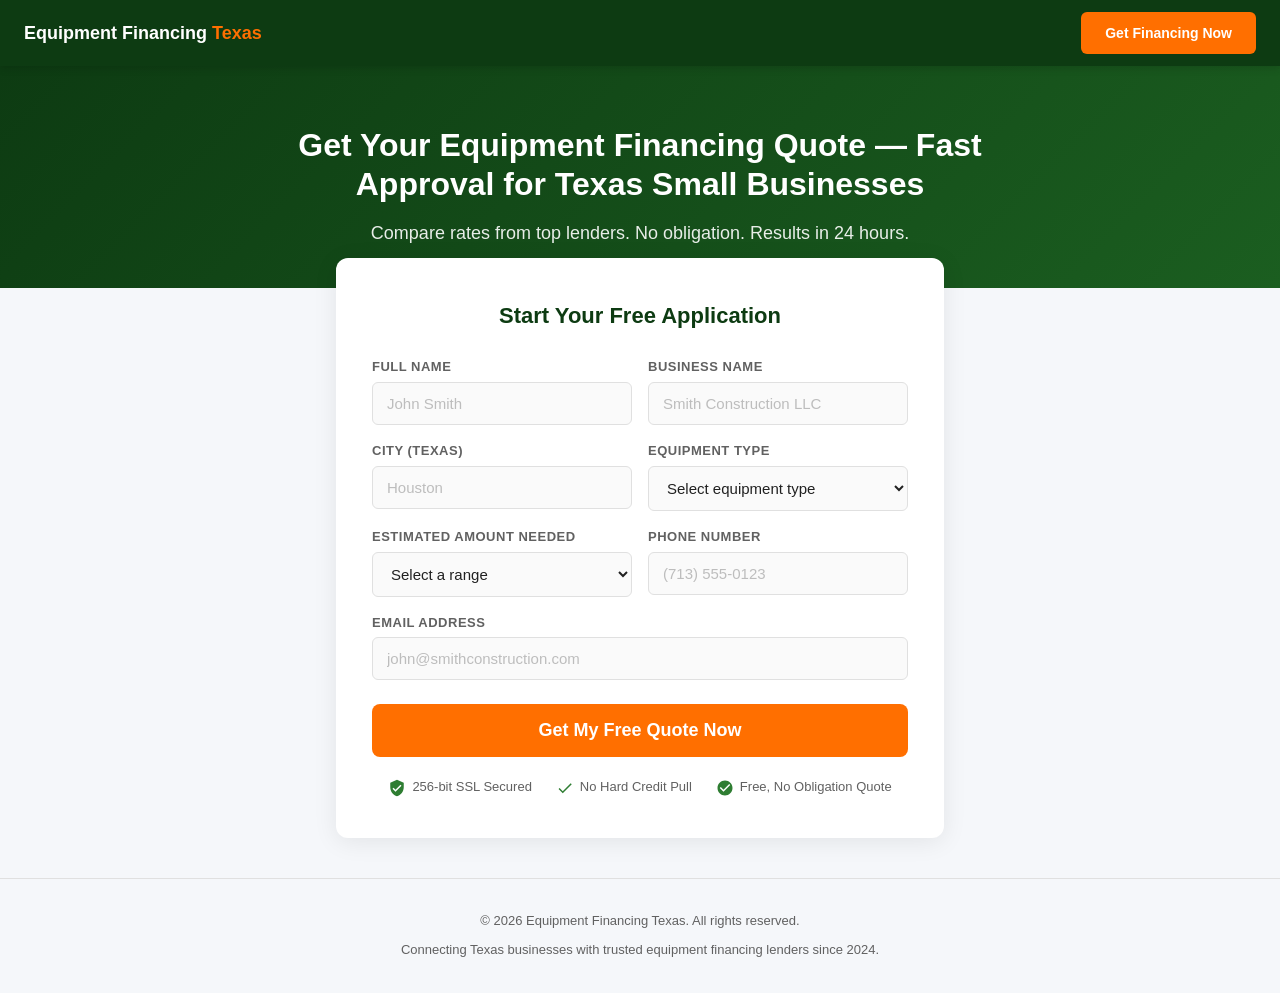
<file: equipment-financing-texas/apply.html>
<!DOCTYPE html>
<html lang="en">
<head>
  <meta charset="UTF-8">
  <meta name="viewport" content="width=device-width, initial-scale=1.0">
  <title>Apply for Equipment Financing | Equipment Financing Texas</title>
  <meta name="description" content="Get your equipment financing quote in minutes. Compare rates from top Texas lenders. No obligation, no hard credit pull. Fast approval for small businesses.">
  <meta name="robots" content="index, follow">
  <link rel="canonical" href="https://equipmentfinancingtexas.com/apply/">
  <style>
    :root {
      --primary: #1B5E20;
      --primary-dark: #0D3B12;
      --accent: #FF6F00;
      --accent-hover: #E65100;
      --bg: #F5F7FA;
      --card-bg: #FFFFFF;
      --text: #212121;
      --text-muted: #616161;
      --border: #E0E0E0;
      --success: #2E7D32;
      --shadow: 0 4px 24px rgba(0,0,0,0.08);
    }

    * { margin: 0; padding: 0; box-sizing: border-box; }

    body {
      font-family: -apple-system, BlinkMacSystemFont, 'Segoe UI', Roboto, 'Helvetica Neue', Arial, sans-serif;
      background: var(--bg);
      color: var(--text);
      line-height: 1.6;
    }

    /* --- Sticky Nav --- */
    .nav {
      position: sticky;
      top: 0;
      z-index: 100;
      background: var(--primary-dark);
      padding: 12px 24px;
      display: flex;
      justify-content: space-between;
      align-items: center;
      box-shadow: 0 2px 8px rgba(0,0,0,0.15);
    }
    .nav-logo {
      color: #FFF;
      font-size: 18px;
      font-weight: 700;
      text-decoration: none;
    }
    .nav-logo span { color: var(--accent); }
    .nav-cta {
      background: var(--accent);
      color: #FFF;
      padding: 10px 24px;
      border-radius: 6px;
      text-decoration: none;
      font-weight: 600;
      font-size: 14px;
      transition: background 0.2s;
    }
    .nav-cta:hover { background: var(--accent-hover); }

    /* --- Hero --- */
    .hero {
      background: linear-gradient(135deg, var(--primary-dark) 0%, var(--primary) 100%);
      color: #FFF;
      text-align: center;
      padding: 60px 24px 40px;
    }
    .hero h1 {
      font-size: 32px;
      font-weight: 800;
      max-width: 700px;
      margin: 0 auto 16px;
      line-height: 1.2;
    }
    .hero p {
      font-size: 18px;
      opacity: 0.9;
      max-width: 600px;
      margin: 0 auto;
    }

    /* --- Form Card --- */
    .form-section {
      max-width: 640px;
      margin: -30px auto 40px;
      padding: 0 16px;
    }
    .form-card {
      background: var(--card-bg);
      border-radius: 12px;
      box-shadow: var(--shadow);
      padding: 40px 36px;
    }
    .form-card h2 {
      font-size: 22px;
      margin-bottom: 24px;
      text-align: center;
      color: var(--primary-dark);
    }

    .form-row {
      display: grid;
      grid-template-columns: 1fr 1fr;
      gap: 16px;
      margin-bottom: 16px;
    }
    .form-row.full { grid-template-columns: 1fr; }

    .form-group { display: flex; flex-direction: column; }
    .form-group label {
      font-size: 13px;
      font-weight: 600;
      color: var(--text-muted);
      margin-bottom: 4px;
      text-transform: uppercase;
      letter-spacing: 0.5px;
    }
    .form-group input,
    .form-group select {
      padding: 12px 14px;
      border: 1px solid var(--border);
      border-radius: 6px;
      font-size: 15px;
      color: var(--text);
      background: #FAFAFA;
      transition: border-color 0.2s, box-shadow 0.2s;
    }
    .form-group input:focus,
    .form-group select:focus {
      outline: none;
      border-color: var(--primary);
      box-shadow: 0 0 0 3px rgba(27, 94, 32, 0.12);
    }
    .form-group input::placeholder { color: #BDBDBD; }

    .submit-btn {
      display: block;
      width: 100%;
      padding: 16px;
      background: var(--accent);
      color: #FFF;
      border: none;
      border-radius: 8px;
      font-size: 18px;
      font-weight: 700;
      cursor: pointer;
      margin-top: 24px;
      transition: background 0.2s, transform 0.1s;
    }
    .submit-btn:hover {
      background: var(--accent-hover);
      transform: translateY(-1px);
    }
    .submit-btn:active { transform: translateY(0); }

    /* --- Trust Signals --- */
    .trust-row {
      display: flex;
      justify-content: center;
      gap: 24px;
      margin-top: 20px;
      flex-wrap: wrap;
    }
    .trust-item {
      display: flex;
      align-items: center;
      gap: 6px;
      font-size: 13px;
      color: var(--text-muted);
    }
    .trust-icon {
      width: 18px;
      height: 18px;
      fill: var(--success);
    }

    /* --- Footer --- */
    .footer {
      text-align: center;
      padding: 32px 24px;
      color: var(--text-muted);
      font-size: 13px;
      border-top: 1px solid var(--border);
      margin-top: 40px;
    }

    /* --- Responsive --- */
    @media (max-width: 600px) {
      .form-row { grid-template-columns: 1fr; }
      .hero h1 { font-size: 24px; }
      .form-card { padding: 28px 20px; }
      .trust-row { flex-direction: column; align-items: center; gap: 12px; }
    }
  </style>
</head>
<body>

  <!-- Sticky Navigation -->
  <nav class="nav">
    <a href="/" class="nav-logo">Equipment Financing <span>Texas</span></a>
    <a href="#apply-form" class="nav-cta">Get Financing Now</a>
  </nav>

  <!-- Hero Section -->
  <section class="hero">
    <h1>Get Your Equipment Financing Quote — Fast Approval for Texas Small Businesses</h1>
    <p>Compare rates from top lenders. No obligation. Results in 24 hours.</p>
  </section>

  <!-- Application Form -->
  <section class="form-section">
    <div class="form-card">
      <h2>Start Your Free Application</h2>
      <form id="apply-form" action="/api/submit-lead" method="POST">
        <input type="hidden" name="source_page" value="/apply/">
        <input type="hidden" name="form_type" value="landing_page">

        <div class="form-row">
          <div class="form-group">
            <label for="full_name">Full Name</label>
            <input type="text" id="full_name" name="full_name" placeholder="John Smith" required>
          </div>
          <div class="form-group">
            <label for="business_name">Business Name</label>
            <input type="text" id="business_name" name="business_name" placeholder="Smith Construction LLC" required>
          </div>
        </div>

        <div class="form-row">
          <div class="form-group">
            <label for="city">City (Texas)</label>
            <input type="text" id="city" name="city" placeholder="Houston" required list="texas-cities">
            <datalist id="texas-cities">
              <option value="Houston">
              <option value="Dallas">
              <option value="San Antonio">
              <option value="Austin">
              <option value="Fort Worth">
              <option value="El Paso">
              <option value="Lubbock">
              <option value="Amarillo">
              <option value="Corpus Christi">
              <option value="Laredo">
              <option value="McAllen">
              <option value="Midland">
              <option value="Odessa">
              <option value="Waco">
              <option value="Beaumont">
              <option value="Tyler">
              <option value="Abilene">
              <option value="Killeen">
              <option value="Brownsville">
            </datalist>
          </div>
          <div class="form-group">
            <label for="equipment_type">Equipment Type</label>
            <select id="equipment_type" name="equipment_type" required>
              <option value="" disabled selected>Select equipment type</option>
              <option value="Construction">Construction Equipment</option>
              <option value="Medical">Medical Equipment</option>
              <option value="Dental">Dental Equipment</option>
              <option value="Restaurant">Restaurant Equipment</option>
              <option value="Agricultural">Agricultural Equipment</option>
              <option value="Trucking">Trucking & Fleet Vehicles</option>
              <option value="Manufacturing">Manufacturing Equipment</option>
              <option value="Technology">Technology & IT Equipment</option>
              <option value="Heavy Equipment">Heavy Equipment</option>
              <option value="Office">Office Equipment</option>
              <option value="Other">Other</option>
            </select>
          </div>
        </div>

        <div class="form-row">
          <div class="form-group">
            <label for="financing_amount">Estimated Amount Needed</label>
            <select id="financing_amount" name="financing_amount" required>
              <option value="" disabled selected>Select a range</option>
              <option value="Under $25,000">Under $25,000</option>
              <option value="$25,000 - $50,000">$25,000 - $50,000</option>
              <option value="$50,000 - $100,000">$50,000 - $100,000</option>
              <option value="$100,000 - $250,000">$100,000 - $250,000</option>
              <option value="$250,000 - $500,000">$250,000 - $500,000</option>
              <option value="$500,000+">$500,000+</option>
            </select>
          </div>
          <div class="form-group">
            <label for="phone">Phone Number</label>
            <input type="tel" id="phone" name="phone" placeholder="(713) 555-0123" required
                   pattern="[\d\s\(\)\-\+]+" title="Enter a valid phone number">
          </div>
        </div>

        <div class="form-row full">
          <div class="form-group">
            <label for="email">Email Address</label>
            <input type="email" id="email" name="email" placeholder="john@smithconstruction.com" required>
          </div>
        </div>

        <button type="submit" class="submit-btn">Get My Free Quote Now</button>

        <div class="trust-row">
          <div class="trust-item">
            <svg class="trust-icon" viewBox="0 0 24 24"><path d="M12 1L3 5v6c0 5.55 3.84 10.74 9 12 5.16-1.26 9-6.45 9-12V5l-9-4zm-2 16l-4-4 1.41-1.41L10 14.17l6.59-6.59L18 9l-8 8z"/></svg>
            256-bit SSL Secured
          </div>
          <div class="trust-item">
            <svg class="trust-icon" viewBox="0 0 24 24"><path d="M9 16.17L4.83 12l-1.42 1.41L9 19 21 7l-1.41-1.41L9 16.17z"/></svg>
            No Hard Credit Pull
          </div>
          <div class="trust-item">
            <svg class="trust-icon" viewBox="0 0 24 24"><path d="M12 2C6.48 2 2 6.48 2 12s4.48 10 10 10 10-4.48 10-10S17.52 2 12 2zm-2 15l-5-5 1.41-1.41L10 14.17l7.59-7.59L19 8l-9 9z"/></svg>
            Free, No Obligation Quote
          </div>
        </div>
      </form>
    </div>
  </section>

  <!-- Footer -->
  <footer class="footer">
    <p>&copy; 2026 Equipment Financing Texas. All rights reserved.</p>
    <p style="margin-top: 8px;">Connecting Texas businesses with trusted equipment financing lenders since 2024.</p>
  </footer>

  <!-- Form Submission Handler -->
  <script>
    document.getElementById('apply-form').addEventListener('submit', function(e) {
      e.preventDefault();

      const form = e.target;
      const formData = new FormData(form);
      const data = Object.fromEntries(formData.entries());

      // Add timestamp
      data.timestamp = new Date().toISOString();

      // Add UTM params if present
      const params = new URLSearchParams(window.location.search);
      data.utm_source = params.get('utm_source') || '';
      data.utm_medium = params.get('utm_medium') || '';
      data.utm_campaign = params.get('utm_campaign') || '';

      // POST to API endpoint
      fetch('/api/submit-lead', {
        method: 'POST',
        headers: { 'Content-Type': 'application/json' },
        body: JSON.stringify(data),
      })
      .then(function(response) {
        if (response.ok) {
          window.location.href = '/thank-you/';
        } else {
          // Fallback: still redirect on error to avoid losing the lead
          console.error('Lead submission failed, redirecting anyway');
          window.location.href = '/thank-you/';
        }
      })
      .catch(function() {
        // Network error fallback
        window.location.href = '/thank-you/';
      });
    });
  </script>

</body>
</html>
</file>
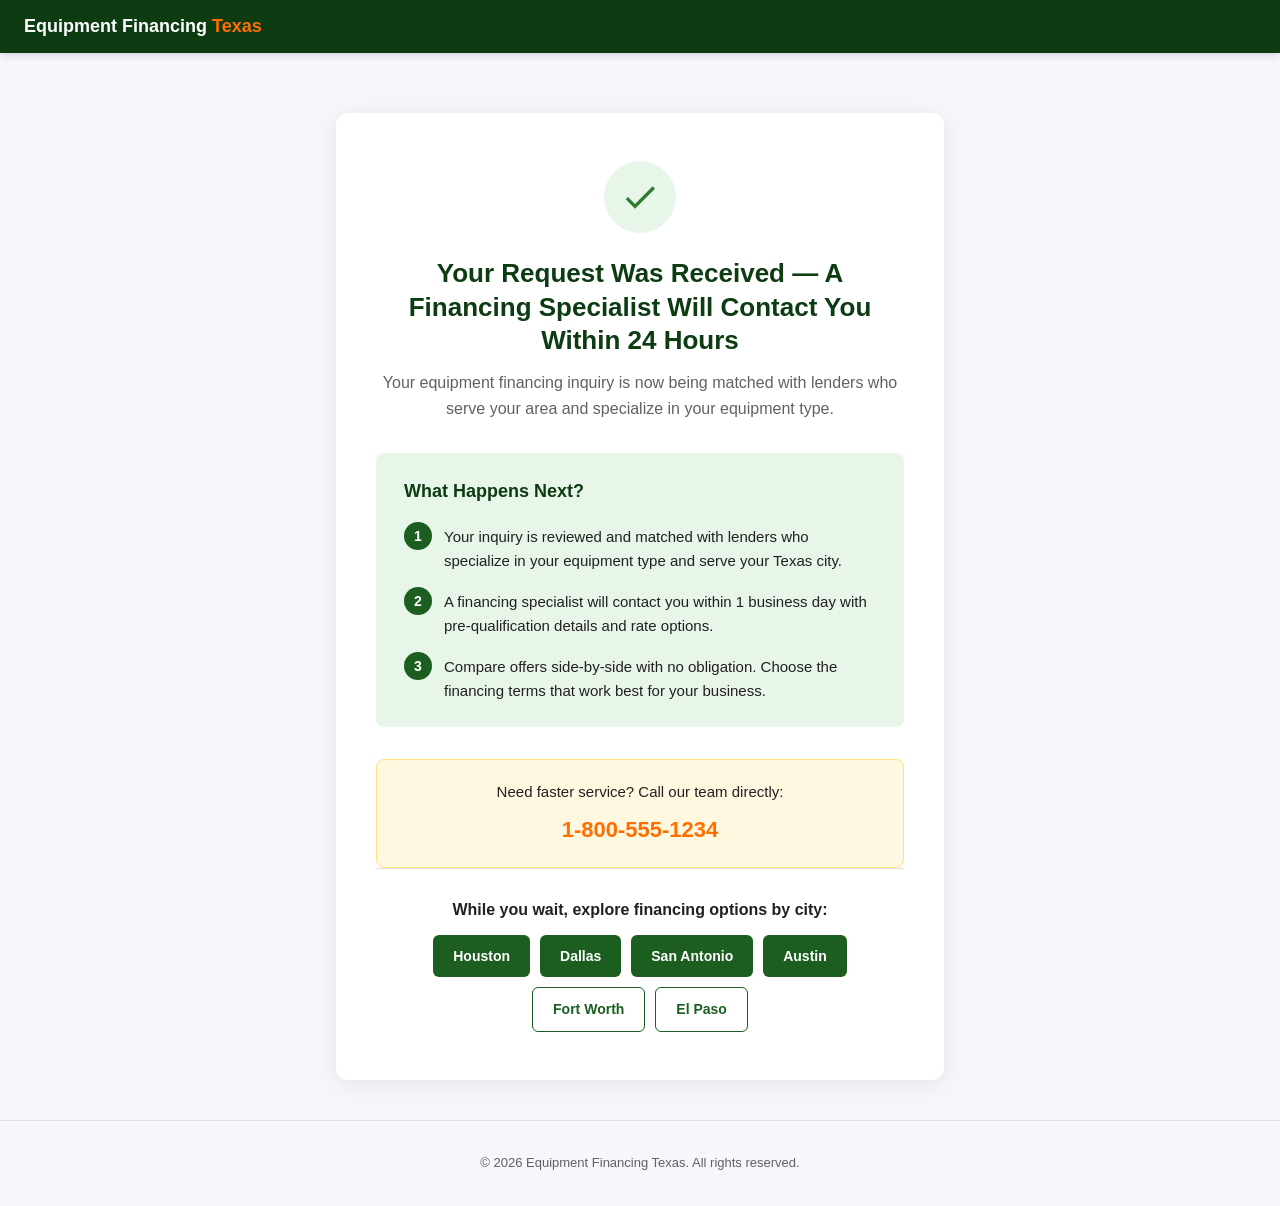
<file: equipment-financing-texas/thank-you.html>
<!DOCTYPE html>
<html lang="en">
<head>
  <meta charset="UTF-8">
  <meta name="viewport" content="width=device-width, initial-scale=1.0">
  <title>Thank You — Your Equipment Financing Request Was Received</title>
  <meta name="description" content="Your equipment financing inquiry has been received. A lending specialist will contact you within 24 hours.">
  <meta name="robots" content="noindex, follow">
  <link rel="canonical" href="https://equipmentfinancingtexas.com/thank-you/">
  <style>
    :root {
      --primary: #1B5E20;
      --primary-dark: #0D3B12;
      --accent: #FF6F00;
      --accent-hover: #E65100;
      --bg: #F5F7FA;
      --card-bg: #FFFFFF;
      --text: #212121;
      --text-muted: #616161;
      --border: #E0E0E0;
      --success: #2E7D32;
      --success-bg: #E8F5E9;
      --shadow: 0 4px 24px rgba(0,0,0,0.08);
    }

    * { margin: 0; padding: 0; box-sizing: border-box; }

    body {
      font-family: -apple-system, BlinkMacSystemFont, 'Segoe UI', Roboto, 'Helvetica Neue', Arial, sans-serif;
      background: var(--bg);
      color: var(--text);
      line-height: 1.6;
    }

    .nav {
      position: sticky;
      top: 0;
      z-index: 100;
      background: var(--primary-dark);
      padding: 12px 24px;
      display: flex;
      justify-content: space-between;
      align-items: center;
      box-shadow: 0 2px 8px rgba(0,0,0,0.15);
    }
    .nav-logo {
      color: #FFF;
      font-size: 18px;
      font-weight: 700;
      text-decoration: none;
    }
    .nav-logo span { color: var(--accent); }

    /* --- Confirmation Section --- */
    .confirmation {
      max-width: 640px;
      margin: 60px auto 40px;
      padding: 0 16px;
    }
    .confirmation-card {
      background: var(--card-bg);
      border-radius: 12px;
      box-shadow: var(--shadow);
      padding: 48px 40px;
      text-align: center;
    }

    .check-circle {
      width: 72px;
      height: 72px;
      background: var(--success-bg);
      border-radius: 50%;
      display: flex;
      align-items: center;
      justify-content: center;
      margin: 0 auto 24px;
    }
    .check-circle svg {
      width: 40px;
      height: 40px;
      fill: var(--success);
    }

    .confirmation-card h1 {
      font-size: 26px;
      font-weight: 800;
      color: var(--primary-dark);
      margin-bottom: 12px;
      line-height: 1.3;
    }
    .confirmation-card .subtitle {
      font-size: 16px;
      color: var(--text-muted);
      margin-bottom: 32px;
    }

    /* --- What Happens Next --- */
    .steps {
      text-align: left;
      background: var(--success-bg);
      border-radius: 8px;
      padding: 24px 28px;
      margin-bottom: 32px;
    }
    .steps h2 {
      font-size: 18px;
      color: var(--primary-dark);
      margin-bottom: 16px;
    }
    .step {
      display: flex;
      align-items: flex-start;
      gap: 12px;
      margin-bottom: 14px;
    }
    .step:last-child { margin-bottom: 0; }
    .step-num {
      width: 28px;
      height: 28px;
      background: var(--primary);
      color: #FFF;
      border-radius: 50%;
      display: flex;
      align-items: center;
      justify-content: center;
      font-size: 14px;
      font-weight: 700;
      flex-shrink: 0;
    }
    .step-text {
      font-size: 15px;
      padding-top: 3px;
    }

    /* --- Explore CTA --- */
    .explore {
      border-top: 1px solid var(--border);
      padding-top: 28px;
    }
    .explore h3 {
      font-size: 16px;
      color: var(--text);
      margin-bottom: 12px;
    }
    .explore-links {
      display: flex;
      flex-wrap: wrap;
      gap: 10px;
      justify-content: center;
    }
    .explore-link {
      display: inline-block;
      padding: 10px 20px;
      background: var(--primary);
      color: #FFF;
      text-decoration: none;
      border-radius: 6px;
      font-size: 14px;
      font-weight: 600;
      transition: background 0.2s;
    }
    .explore-link:hover { background: var(--primary-dark); }
    .explore-link.secondary {
      background: transparent;
      color: var(--primary);
      border: 1px solid var(--primary);
    }
    .explore-link.secondary:hover {
      background: var(--primary);
      color: #FFF;
    }

    /* --- Phone CTA --- */
    .phone-cta {
      margin-top: 28px;
      padding: 20px;
      background: #FFF8E1;
      border-radius: 8px;
      border: 1px solid #FFE082;
    }
    .phone-cta p {
      font-size: 15px;
      color: var(--text);
      margin-bottom: 8px;
    }
    .phone-cta a {
      font-size: 22px;
      font-weight: 800;
      color: var(--accent);
      text-decoration: none;
    }

    .footer {
      text-align: center;
      padding: 32px 24px;
      color: var(--text-muted);
      font-size: 13px;
      border-top: 1px solid var(--border);
      margin-top: 40px;
    }

    @media (max-width: 600px) {
      .confirmation-card { padding: 32px 20px; }
      .confirmation-card h1 { font-size: 22px; }
      .explore-links { flex-direction: column; }
    }
  </style>
</head>
<body>

  <nav class="nav">
    <a href="/" class="nav-logo">Equipment Financing <span>Texas</span></a>
  </nav>

  <section class="confirmation">
    <div class="confirmation-card">
      <div class="check-circle">
        <svg viewBox="0 0 24 24"><path d="M9 16.17L4.83 12l-1.42 1.41L9 19 21 7l-1.41-1.41L9 16.17z"/></svg>
      </div>

      <h1>Your Request Was Received — A Financing Specialist Will Contact You Within 24 Hours</h1>
      <p class="subtitle">Your equipment financing inquiry is now being matched with lenders who serve your area and specialize in your equipment type.</p>

      <div class="steps">
        <h2>What Happens Next?</h2>
        <div class="step">
          <div class="step-num">1</div>
          <div class="step-text">Your inquiry is reviewed and matched with lenders who specialize in your equipment type and serve your Texas city.</div>
        </div>
        <div class="step">
          <div class="step-num">2</div>
          <div class="step-text">A financing specialist will contact you within 1 business day with pre-qualification details and rate options.</div>
        </div>
        <div class="step">
          <div class="step-num">3</div>
          <div class="step-text">Compare offers side-by-side with no obligation. Choose the financing terms that work best for your business.</div>
        </div>
      </div>

      <div class="phone-cta">
        <p>Need faster service? Call our team directly:</p>
        <a href="tel:+18005551234">1-800-555-1234</a>
      </div>

      <div class="explore">
        <h3>While you wait, explore financing options by city:</h3>
        <div class="explore-links">
          <a href="/equipment-financing-houston/" class="explore-link">Houston</a>
          <a href="/equipment-financing-dallas/" class="explore-link">Dallas</a>
          <a href="/equipment-financing-san-antonio/" class="explore-link">San Antonio</a>
          <a href="/equipment-financing-austin/" class="explore-link">Austin</a>
          <a href="/equipment-financing-fort-worth/" class="explore-link secondary">Fort Worth</a>
          <a href="/equipment-financing-el-paso/" class="explore-link secondary">El Paso</a>
        </div>
      </div>
    </div>
  </section>

  <footer class="footer">
    <p>&copy; 2026 Equipment Financing Texas. All rights reserved.</p>
  </footer>

</body>
</html>
</file>
